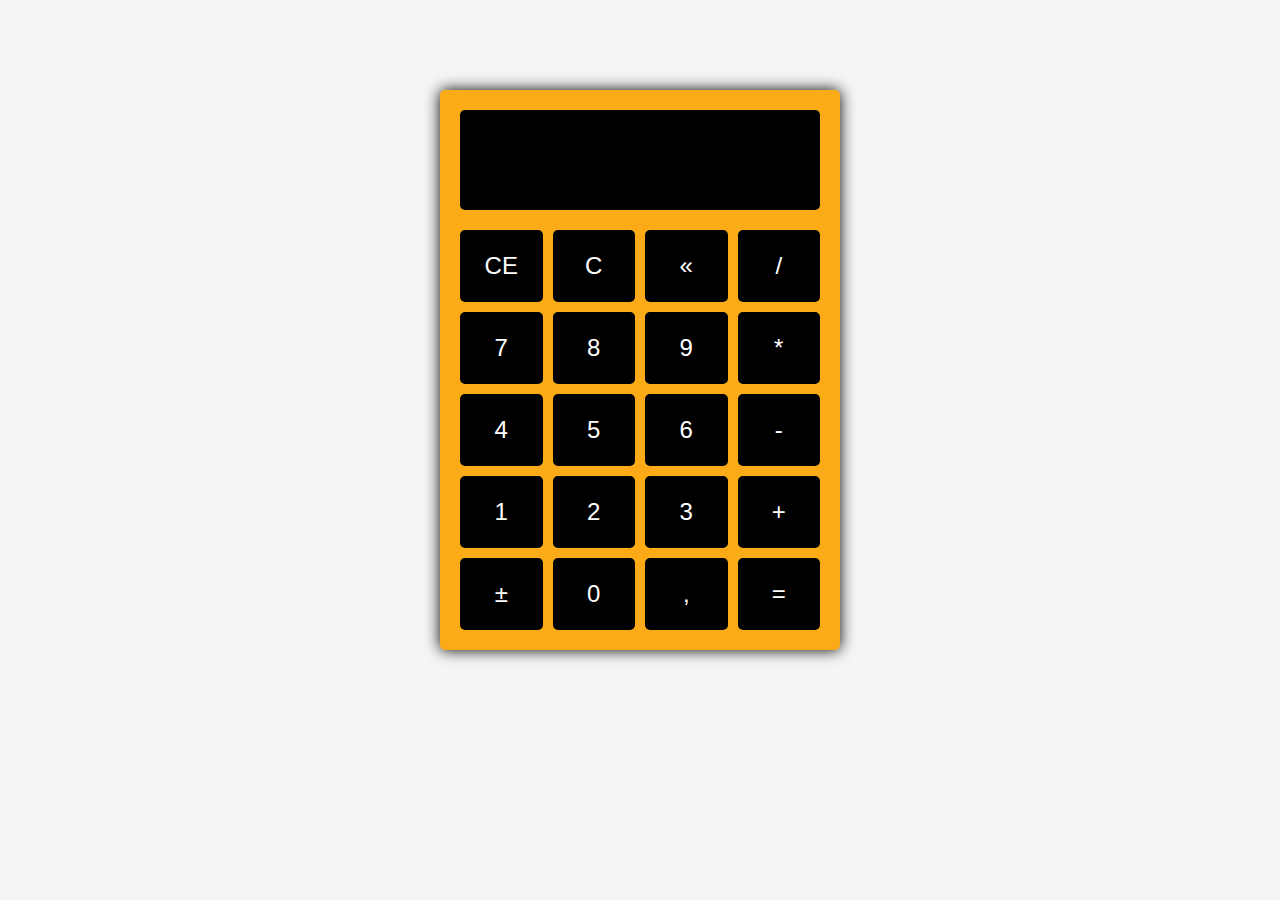
<file: Projeto Calculadora/index.html>
<!DOCTYPE html>
<html lang="en">
<head>
    <meta charset="UTF-8">
    <meta name="viewport" content="width=device-width, initial-scale=1.0">
    <link rel="stylesheet" href="style.css">
    <title>Calculadora Em HTML|CSS|JAVASCRIPT</title>
</head>
<body>
    <div class="calculator">
        <div class="display" id="display"></div>
        <div class="calculator-buttons">
            <button id="limparDisplay">CE</button>
            <button id="limparCalculo">C</button>
            <button id="backspace">«</button>
            <button id="operadorDividir">/</button>
            <button id="tecla7">7</button>
            <button id="tecla8">8</button>
            <button id="tecla9">9</button>
            <button id="operadorMultiplicar">*</button>
            <button id="tecla4">4</button>
            <button id="tecla5">5</button>
            <button id="tecla6">6</button>
            <button id="operadorSubtrair">-</button>
            <button id="tecla1">1</button>
            <button id="tecla2">2</button>
            <button id="tecla3">3</button>
            <button id="operadorAdicionar">+</button>
            <button id="inverter">±</button>
            <button id="tecla0">0</button>
            <button id="decimal">,</button>
            <button id="igual">=</button>
        </div>
    </div>
    <script src="calculadora.js"></script>
</body>
</html>
</file>
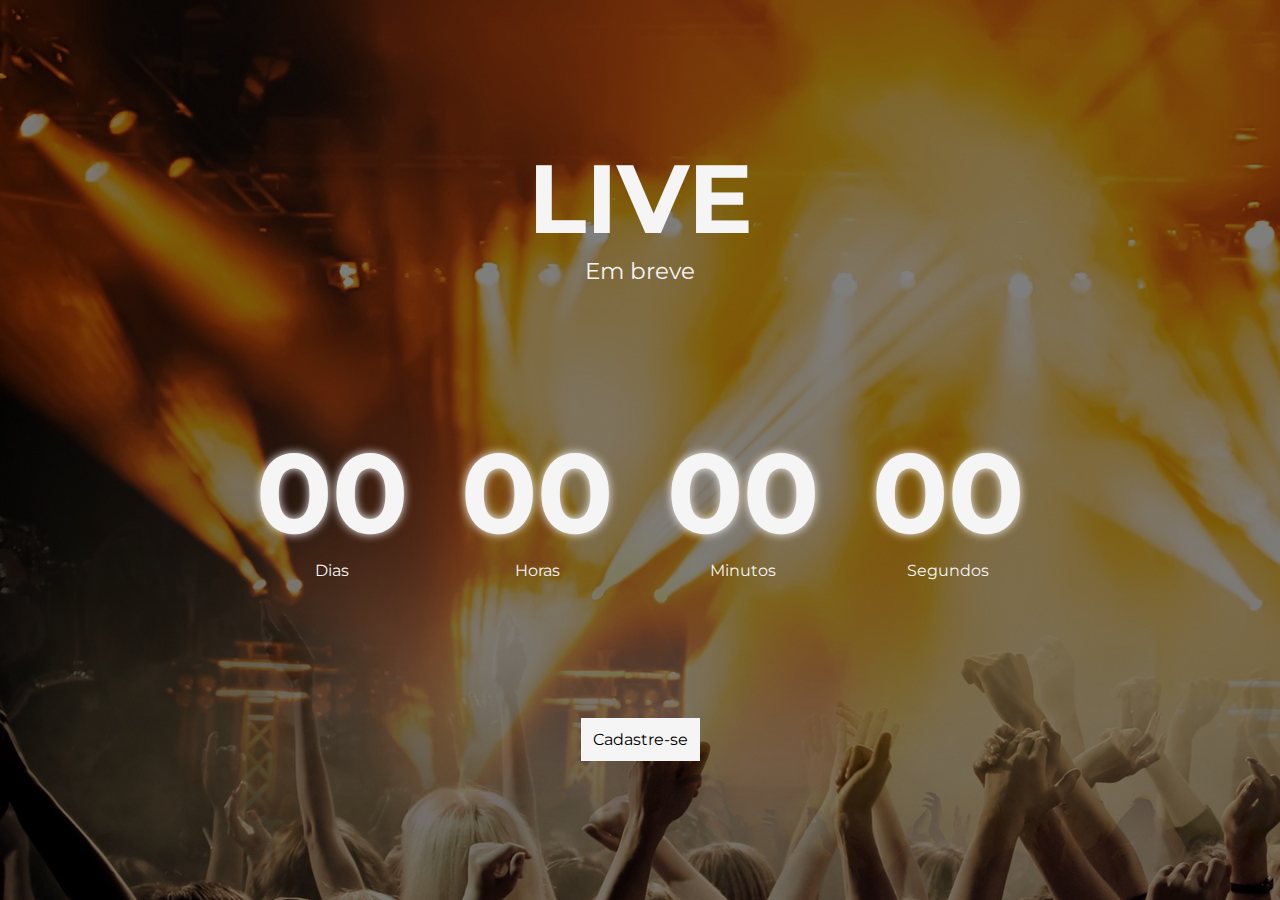
<file: Projeto CountDown/index.html>
<!DOCTYPE html>
<html lang="pt-br">
<head>
    <meta charset="UTF-8">
    <meta name="viewport" content="width=device-width, initial-scale=1.0">
    <link rel="stylesheet" href="style.css">
    <link href="https://fonts.googleapis.com/css2?family=Montserrat:wght@700&display=swap" rel="stylesheet">
    <title>Count Down</title>
</head>
<body>
    <div class="container">
        <div class='title'>
            <h1>LIVE</h1>
            <p>Em breve</p>
        </div>

        <div class="countdown">
            <div >
                <h1 id="dias">00</h1>
                <p>Dias</p>
            </div>
            <div>
                <h1 id="horas">00</h1>
                <p>Horas</p>
            </div>
            <div>
                <h1  id="minutos">00</h1>
                <p>Minutos</p>
            </div>
            <div>
                <h1 id="segundos">00</h1>
                <p>Segundos</p>
            </div>
        </div>

        <div class='button'>
            <p>Cadastre-se</p>
        </div>
    </div>

    <script src="./main.js"></script>
</body>
</html>
</file>
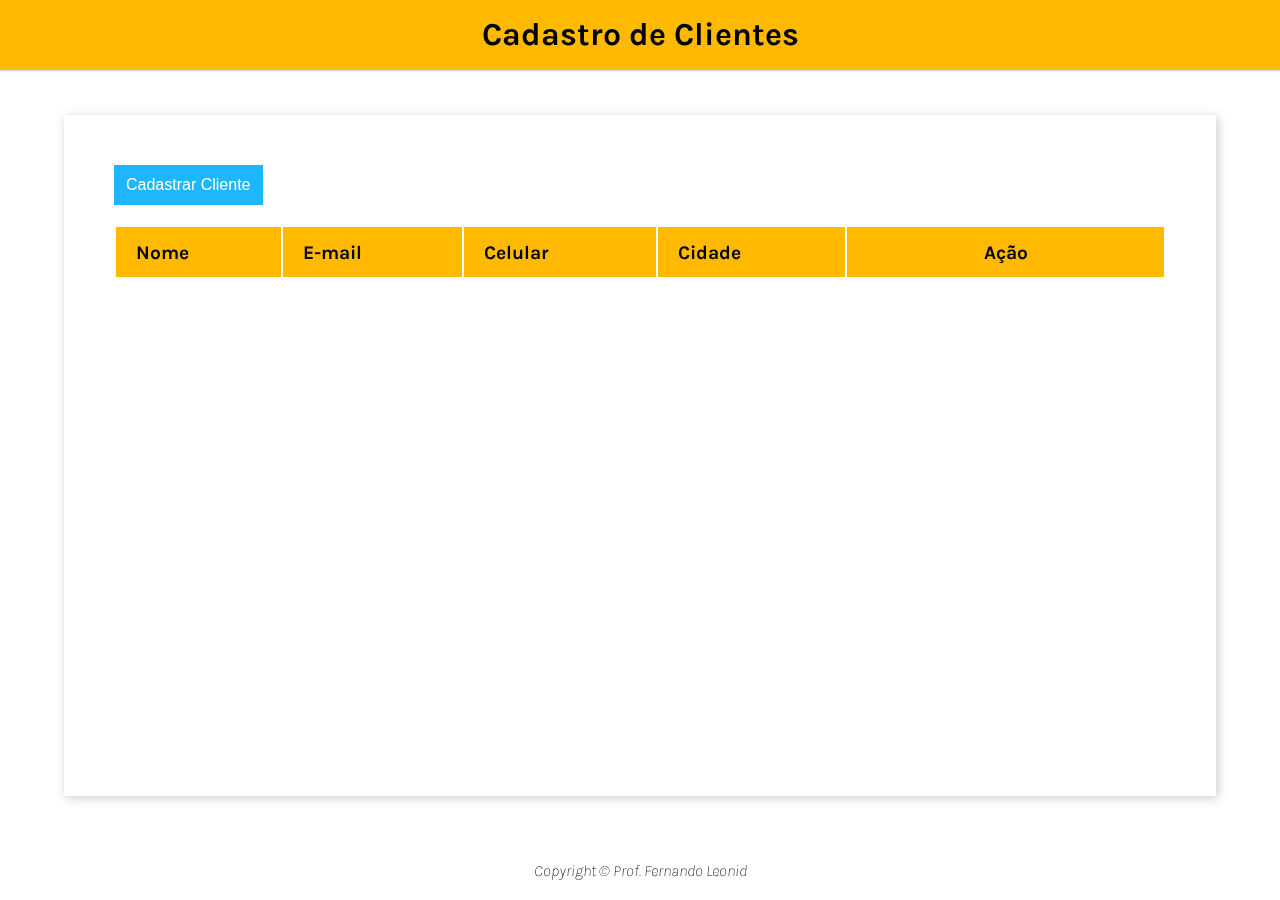
<file: Projeto Crud/index.html>
<!DOCTYPE html>
<html lang="pt-BR">

<head>
    <meta charset="UTF-8">
    <meta http-equiv="X-UA-Compatible" content="IE=edge">
    <meta name="viewport" content="width=device-width, initial-scale=1.0">
    <link rel="preconnect" href="https://fonts.gstatic.com">
    <link href="https://fonts.googleapis.com/css2?family=Karla:ital,wght@0,400;0,700;1,200;1,800&display=swap"
        rel="stylesheet">
    <link rel="stylesheet" href="css/main.css">
    <link rel="stylesheet" href="css/button.css">
    <link rel="stylesheet" href="css/records.css">
    <link rel="stylesheet" href="css/modal.css">
    <script src="main.js" defer></script>
    <title>CRUD</title>
</head>

<body>
    <header>
        <h1 class="header-title">Cadastro de Clientes</h1>
    </header>
    <main>
        <button type="button" class="button blue mobile" id="cadastrarCliente">Cadastrar Cliente</button>
        <table id="tableClient" class="records">
            <thead>
                <tr>
                    <th>Nome</th>
                    <th>E-mail</th>
                    <th>Celular</th>
                    <th>Cidade</th>
                    <th>Ação</th>
                </tr>
            </thead>
            <tbody>

            </tbody>
        </table>
        <div class="modal" id="modal">
            <div class="modal-content">
                <header class="modal-header">
                    <h2>Novo Cliente</h2>
                    <span class="modal-close" id="modalClose">&#10006;</span>
                </header>
                <form id="form" class="modal-form">
                    <input type="text" id="nome" data-index="new" class="modal-field" placeholder="Nome do Cliente"
                        required>
                    <input type="email" id="email" class="modal-field" placeholder="e-mail do Cliente" required>
                    <input type="text" id="celular" class="modal-field" placeholder="Celular do Cliente" required>
                    <input type="text" id="cidade" class="modal-field" placeholder="Cidade do Cliente" required>
                </form>
                <footer class="modal-footer">
                    <button id="salvar" class="button green">Salvar</button>
                    <button id="cancelar" class="button blue">Cancelar</button>
                </footer>
            </div>
        </div>
    </main>
    <footer>
        Copyright &copy; Prof. Fernando Leonid
    </footer>
</body>

</html>
</file>
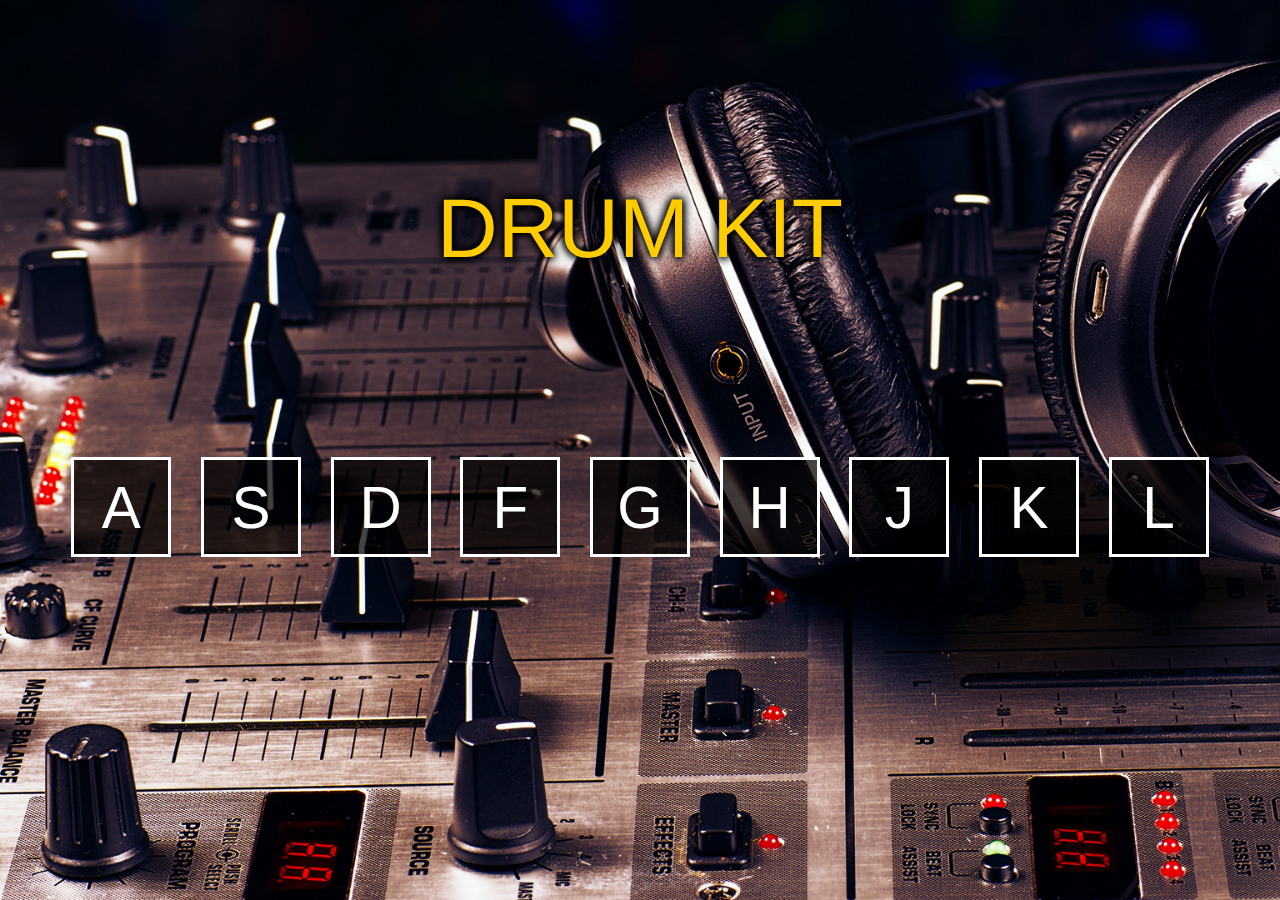
<file: Projeto Drumkit/index.html>
<!DOCTYPE html>
<html lang="pt-br">
    <head>
        <meta charset="UTF-8">
        <meta name="viewport" content="width=device-width, initial-scale=1.0">
        <link rel="stylesheet" href="style.css">
        <title>DRUM KIT</title>
    </head>
    <body>
        <main>
            <diV class="title">DRUM KIT</div> 
            <div class="container" id="container">
                <!-- <div class="key">A</div>
                <div class="key">S</div>
                <div class="key">D</div> -->
            </div>
            <script src="./index.js"></script>
        </main>
    </body>
</html>
</file>
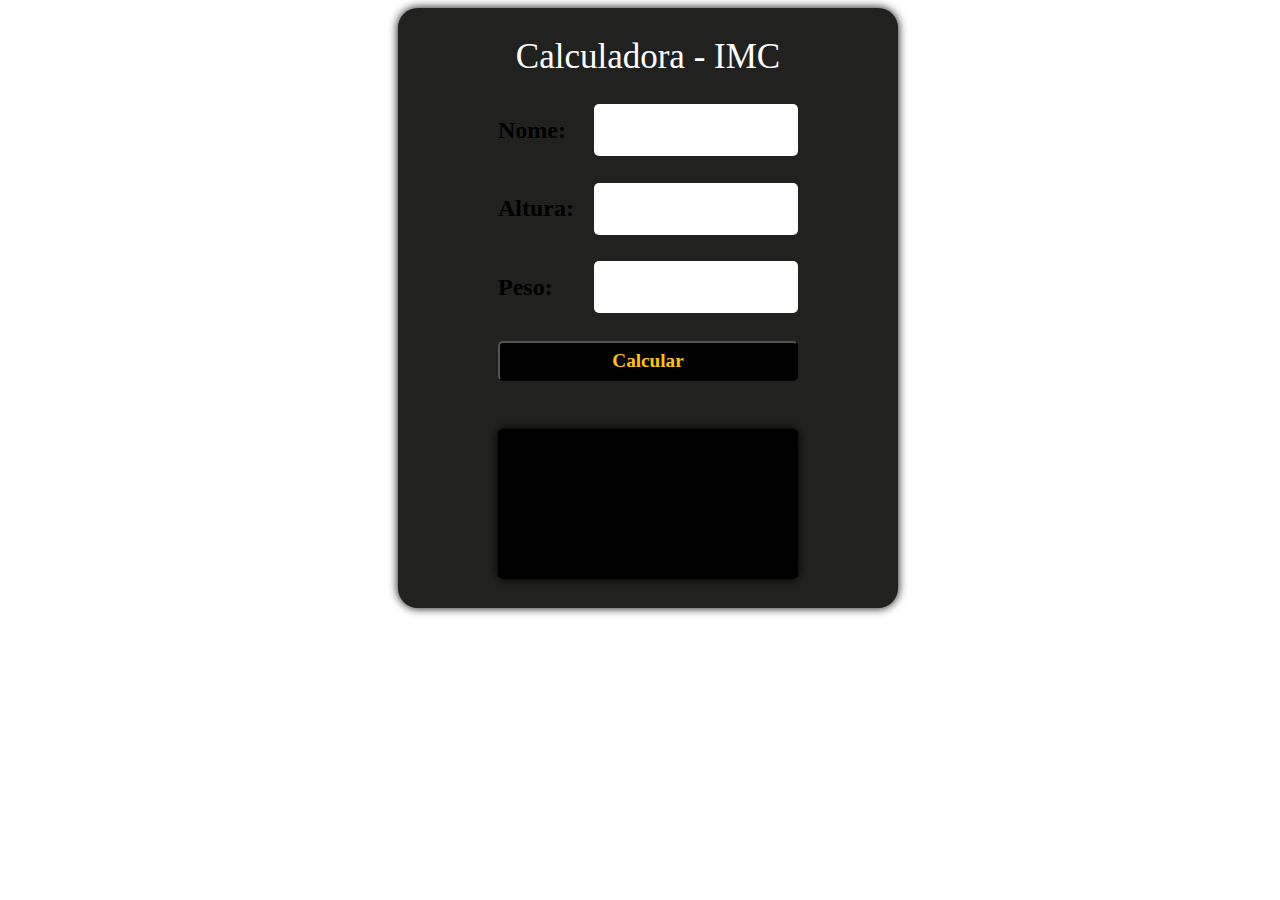
<file: Projeto IMC/index.html>
<!DOCTYPE html>
<html lang="en">
  <head>
    <meta charset="UTF-8">
    <meta name="viewport" content="width=device-width, initial-scale=1.0">
    <title>IMC</title>
    <link rel="stylesheet" href="style.css">
  </head>
  <body>
    <main>
      <div class="container">
        <div class="title"> Calculadora - IMC </div>
        <div class="input">
            <label>Nome:</label>
            <input type="text" id='nome'>
        </div>
        <div class="input">
            <label>Altura:</label>
            <input type="number" id='altura'>
        </div>
        <div class="input">
            <label>Peso:</label>
            <input type="number" id='peso'>
        </div>
        <button id='calcular'>Calcular</button>

        <div class="result" id='resultado'></div>
      </div>
    </main>
    <script src="./imc.js"></script>
  </body>
</html>
</file>
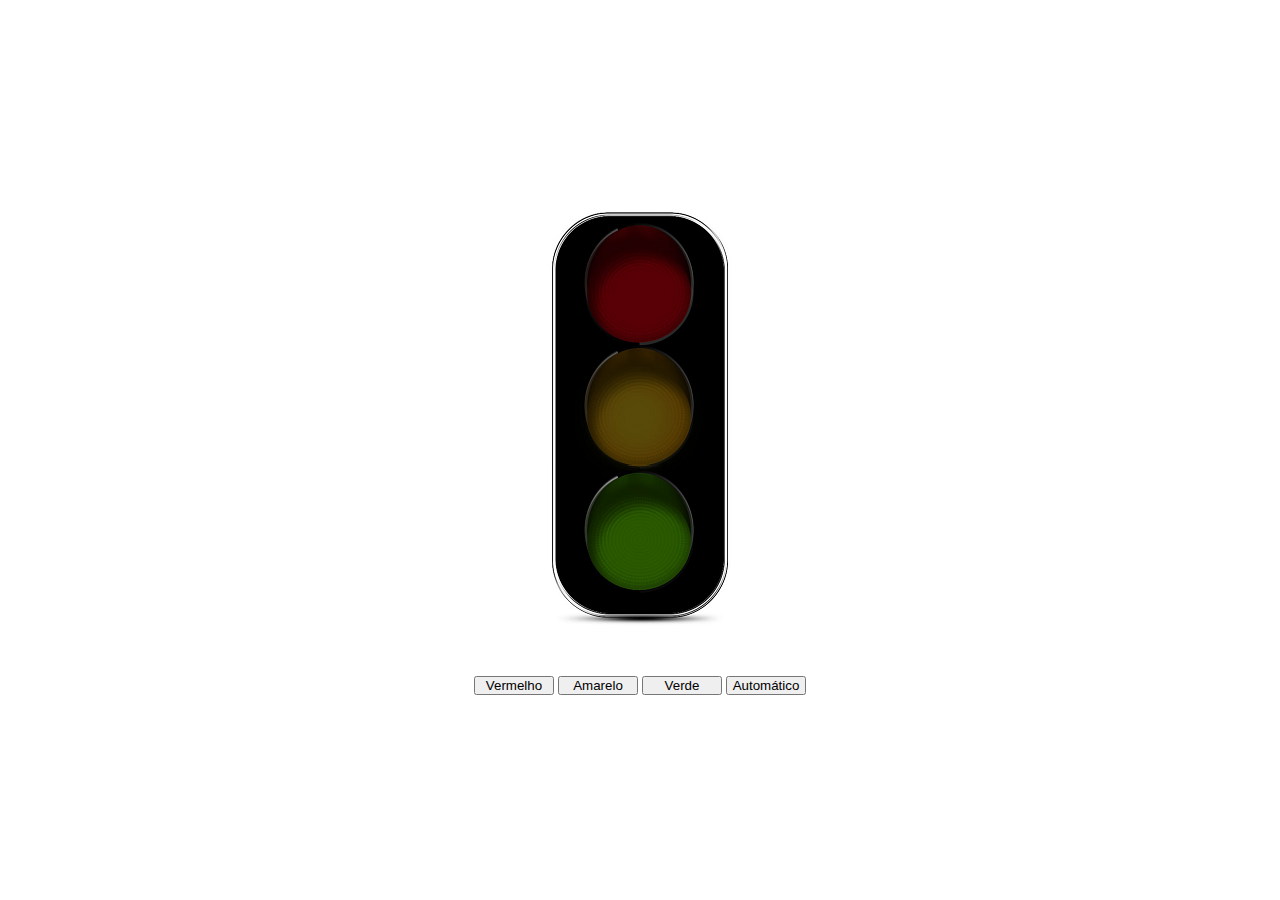
<file: Projeto Semáforo/index.html>
<!DOCTYPE html>
<html lang="pt-br">
<head>
    <meta charset="UTF-8">
    <meta name="viewport" content="width=device-width, initial-scale=1.0">
    <title>Semáforo</title>
    <link rel="stylesheet" href="style.css">
</head>
<body>
    <main>
        <div>
            <img src="./img/desligado.png" id='img' >
        </div>
        <div id='buttons'>
            <button id='red' class="button" >Vermelho</button>
            <button id='yellow' class="button" >Amarelo</button>
            <button id='green' class="button" >Verde</button>
            <button name='teste' id='automatic' class="button" >Automático</button>
        </div>
    </main>

    <script src="./semaforo.js"></script>
</body>
</html>
</file>
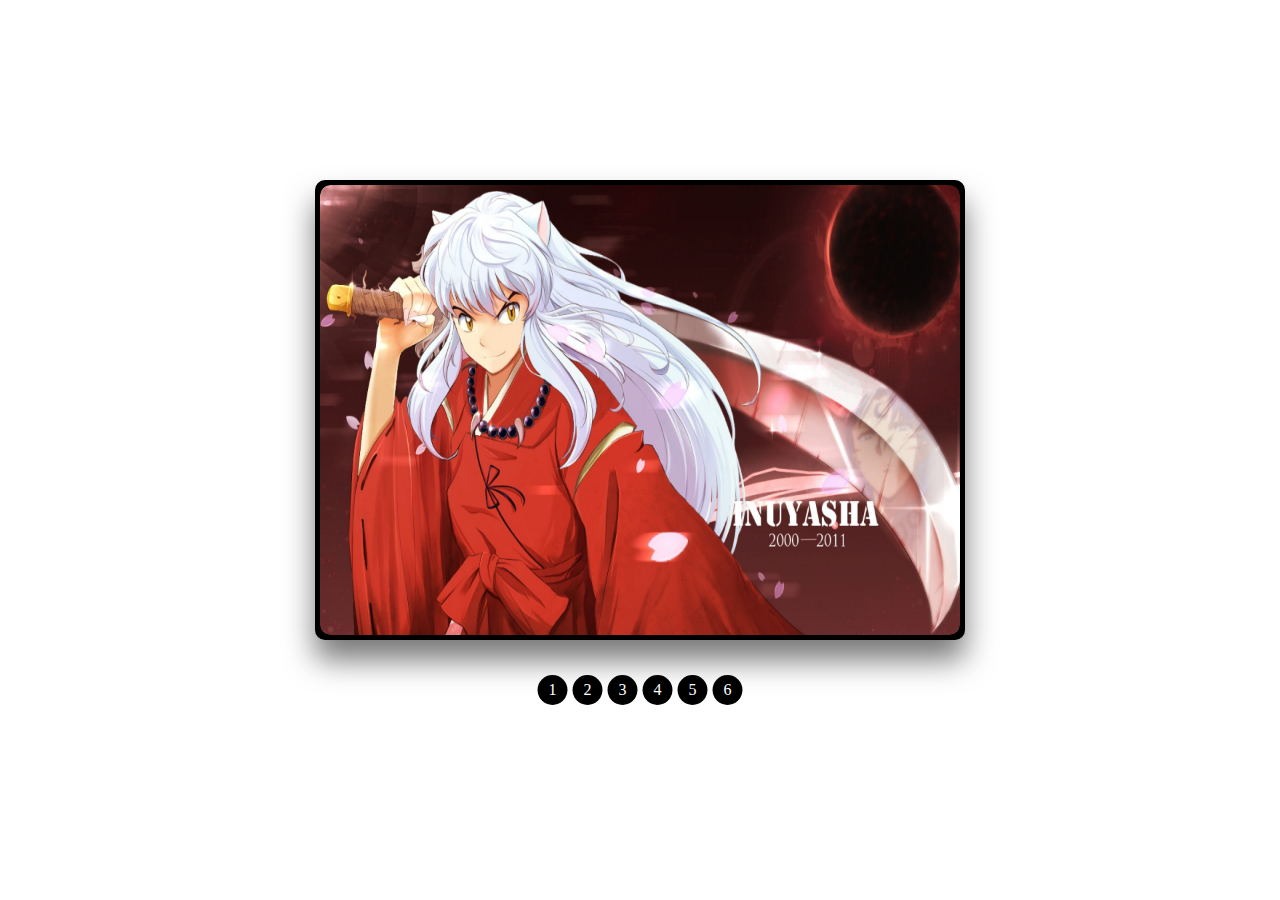
<file: Projeto SlideShow/index.html>
<!DOCTYPE html>
<html lang="pt-br">
<head>
    <meta charset="UTF-8">
    <meta name="viewport" content="width=device-width, initial-scale=1.0">
    <title>SLIDESHOW</title>
    <link rel="stylesheet" href="style.css">
</head>
<body>
    <div class="container-slide">
        <div class="action-button" id="previous">&laquo</div>
        <div class="container-items" id="container-items"></div>
        <div class="action-button" id="next">&raquo</div>
        
        <div class="indicators" id="indicators"> </div>
    </div>

    <script src="./slideShow.js"></script>
</body>
</html>
</file>
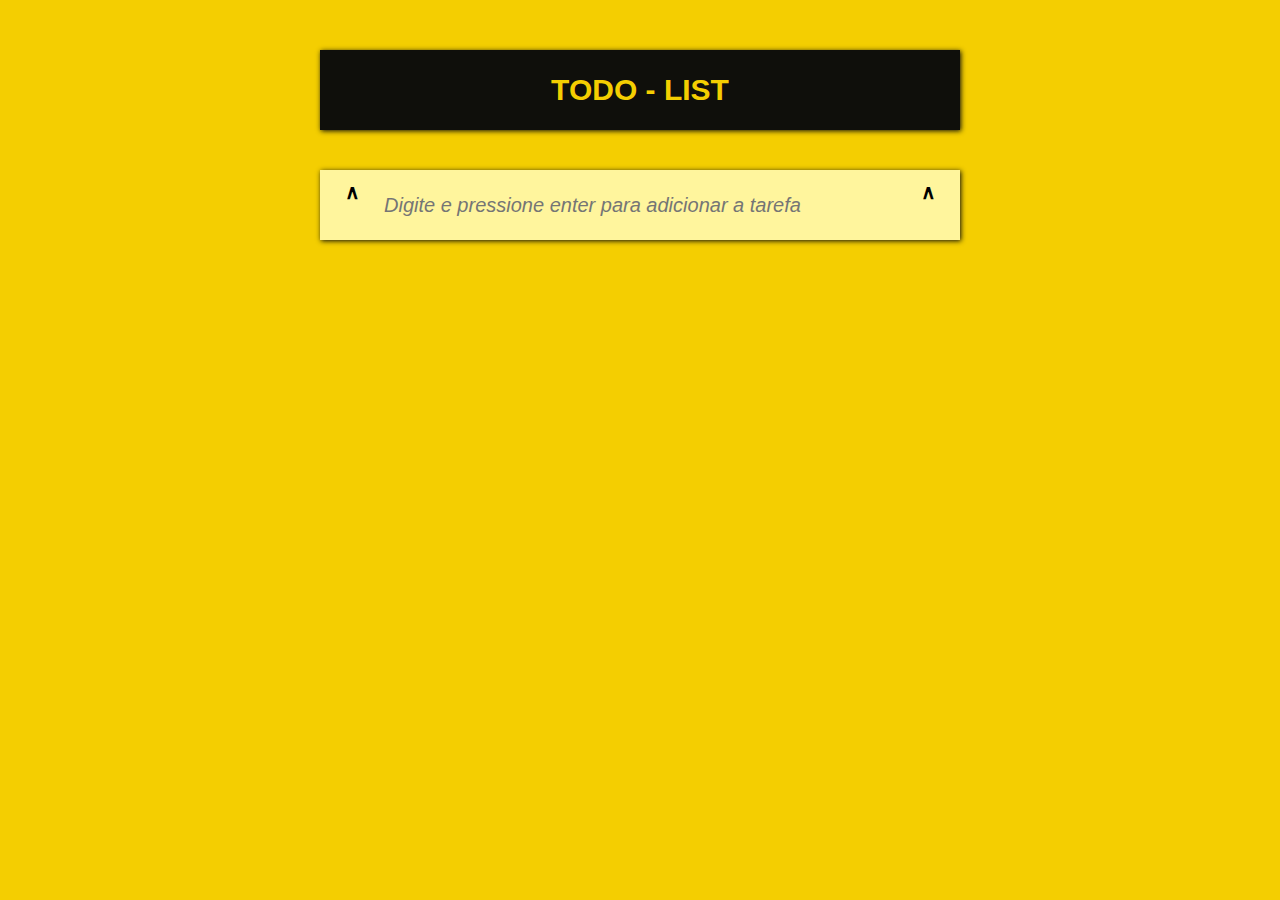
<file: Projeto Todo-List/index.html>
<!DOCTYPE html>
<html lang="pt-br">
<head>
    <meta charset="UTF-8">
    <meta name="viewport" content="width=device-width, initial-scale=1.0">
    <link rel="stylesheet" href="style.css">
    <title>todo-list</title>
</head>
<body>
    <div class="todo">
        <div class="todo__title">
            TODO - LIST
        </div>

        <div class="todo__list" id='todoList'>

        </div>

        <div class="todo__new-item" id="newItem">
            <div>&and;</div>
            <input type="text" placeholder="Digite e pressione enter para adicionar a tarefa">
            <div>&and;</div>
        </div>
    </div>
    <script src="app.js"></script>
</body>
</html>
</file>
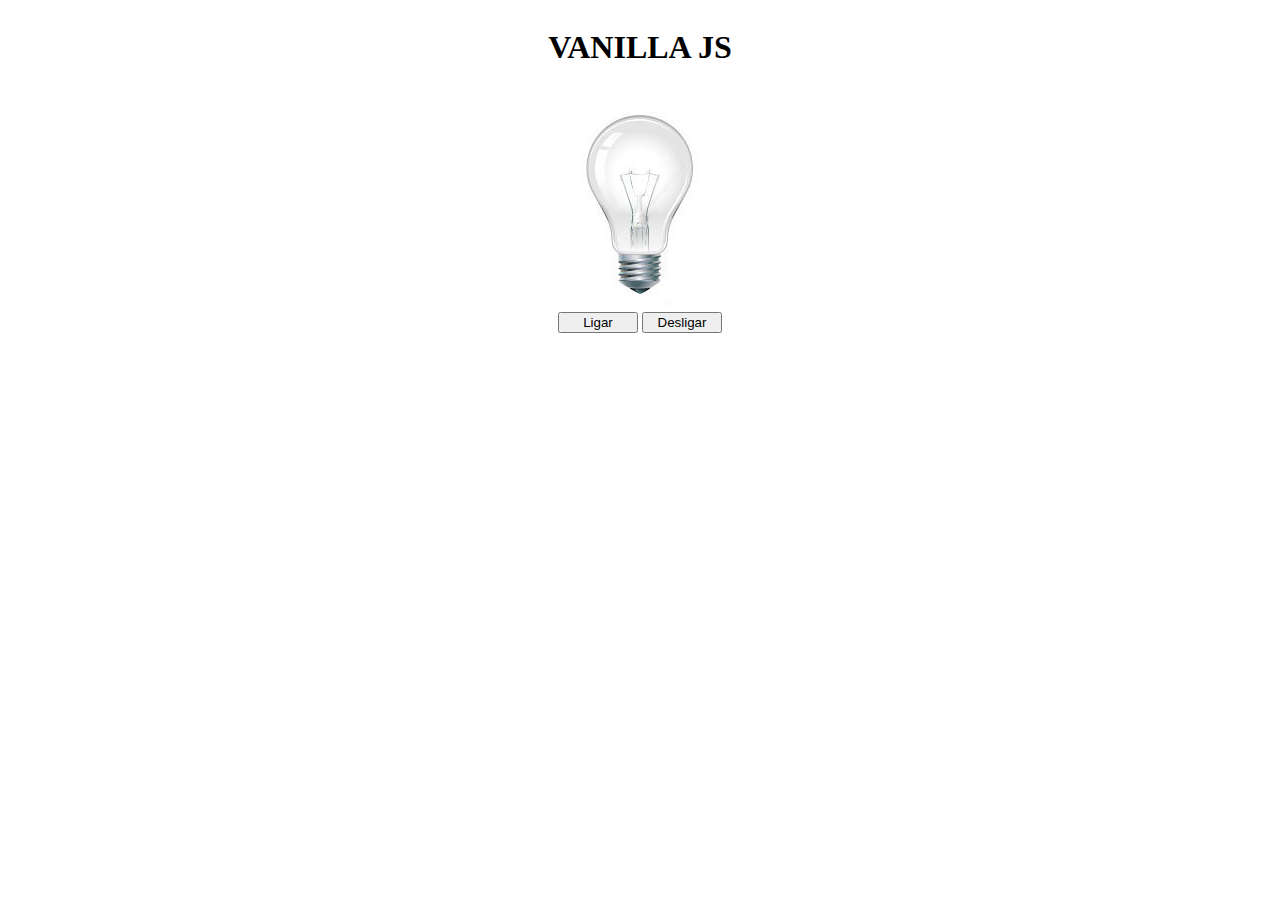
<file: ProjetoLampada/index.html>
<!DOCTYPE html>
<html lang="en">
<head>
    <meta charset="UTF-8">
    <meta name="viewport" content="width=device-width, initial-scale=1.0">
    <link rel="stylesheet" href="style.css">
    <title>Lâmpada</title>
</head>
<body>
    <header>
        <h1>VANILLA JS</h1>
    </header>
    <main>
        <div>
            <img src="./img/desligada.jpg" alt="Lâmpada" id='lamp'>
        </div>
        <div>
            <button id='turnOn'>Ligar</button>
            <button id='turnOff'>Desligar</button>
        </div>
    </main>
    <script src="./lampada.js"></script>
</body>
</html>
</file>
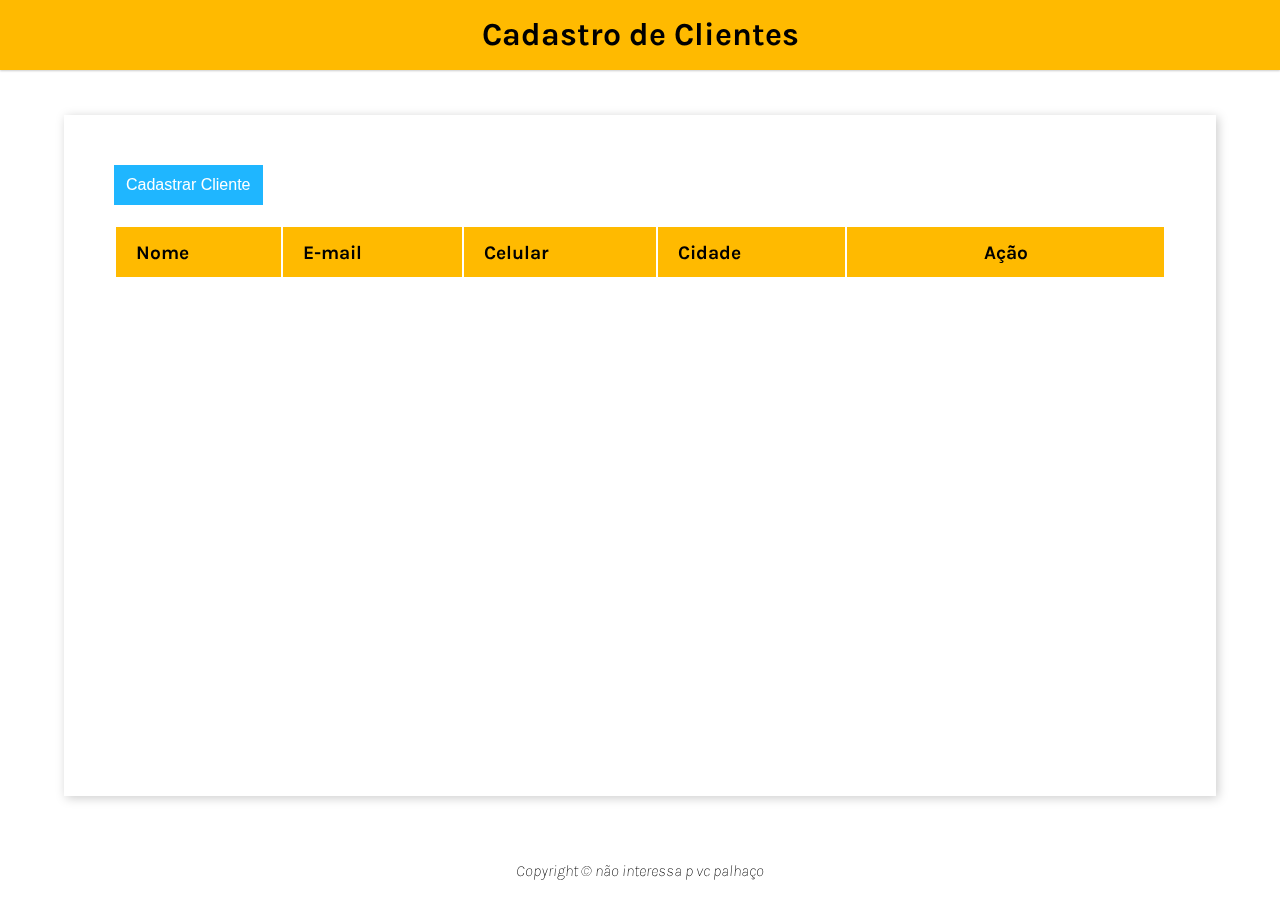
<file: Projetos LeoNid/Projeto Crud/index.html>
<!DOCTYPE html>
<html lang="pt-BR">

<head>
    <meta charset="UTF-8">
    <meta http-equiv="X-UA-Compatible" content="IE=edge">
    <meta name="viewport" content="width=device-width, initial-scale=1.0">
    <link rel="preconnect" href="https://fonts.gstatic.com">
    <link href="https://fonts.googleapis.com/css2?family=Karla:ital,wght@0,400;0,700;1,200;1,800&display=swap"
        rel="stylesheet">
    <link rel="stylesheet" href="css/main.css">
    <link rel="stylesheet" href="css/button.css">
    <link rel="stylesheet" href="css/records.css">
    <link rel="stylesheet" href="css/modal.css">
    <script src="main.js" defer></script>
    <title>CRUD</title>
</head>

<body>
    <header>
        <h1 class="header-title">Cadastro de Clientes</h1>
    </header>
    <main>
        <button type="button" class="button blue mobile" id="cadastrarCliente">Cadastrar Cliente</button>
        <table id="tableClient" class="records">
            <thead>
                <tr>
                    <th>Nome</th>
                    <th>E-mail</th>
                    <th>Celular</th>
                    <th>Cidade</th>
                    <th>Ação</th>
                </tr>
            </thead>
            <tbody>

            </tbody>
        </table>
        <div class="modal" id="modal">
            <div class="modal-content">
                <header class="modal-header">
                    <h2>Novo Cliente</h2>
                    <span class="modal-close" id="modalClose">&#10006;</span>
                </header>
                <form id="form" class="modal-form">
                    <input type="text" id="nome" data-index="new" class="modal-field" placeholder="Nome do Cliente"
                        required>
                    <input type="email" id="email" class="modal-field" placeholder="e-mail do Cliente" required>
                    <input type="text" id="celular" class="modal-field" placeholder="Celular do Cliente" required>
                    <input type="text" id="cidade" class="modal-field" placeholder="Cidade do Cliente" required>
                </form>
                <footer class="modal-footer">
                    <button id="salvar" class="button green">Salvar</button>
                    <button id="cancelar" class="button blue">Cancelar</button>
                </footer>
            </div>
        </div>
    </main>
    <footer>
        Copyright &copy; não interessa p vc palhaço
    </footer>
</body>

</html>
</file>
<file: Projeto Calculadora/style.css>
* {
    margin: 0;
    padding: 0;
    box-sizing: border-box;
}

body{
    background-color: whitesmoke;
    padding: 90px 0;
}

.calculator {
    width: 400px;
    margin: 0 auto;
    background-color: #FBAB18;
    padding: 20px;
    border-radius: 5px;
    box-shadow: 0 0 15px black;
}

.display{
    display: flex;
    justify-content: flex-end;
    width: 100%;
    height: 100px;
    margin-bottom: 20px;
    padding: 15px;
    background-color: black;
    color: white;
    font: normal 4rem serif;
    overflow: hidden;
    border-radius: 5px;
}

.calculator-buttons{
    display: grid;
    grid-template-columns: 1fr 1fr 1fr 1fr;
    grid-gap: 10px;
}

.calculator button{
    background-color: black;
    color: white;
    padding: 20px;
    border-radius: 5px;
    font-size: 1.5rem;
    outline: none;
    cursor: pointer;
    border: 2px solid black;
}

button:hover{
    background-color: #FBAB18;
    color: black;
}
</file>
<file: Projeto CountDown/style.css>
*{
    margin:0;
    padding: 0;
    box-sizing: border-box;
}

body{
    background-image: url('./bg.jpg');
    color: whitesmoke;
    font-family: 'Montserrat', sans-serif;
    user-select: none;
}

.container{
    display: flex;
    flex-direction: column;
    width: 100vw;
    height: 100vh;
    align-items: center;
    justify-content: space-evenly;
    text-align: center;
    background-color: #00000080;
}

.title {
    font-size: calc(10px + 3vw);
}

.title p {
    font-size: calc(10px + 1vw);
}

.countdown{
    display: flex;
    width: 60vw;
    justify-content: space-between;
    flex-wrap: wrap;
}

.countdown h1{
    font-size: calc(10px + 8vw);
    text-shadow: 0 0 10px  whitesmoke;
}

.button{
    background-color: whitesmoke;
    color: black;
    padding: 10px;
    cursor: pointer;
    border: solid 2px whitesmoke;
}

.button:hover {
    background-color: black;
    color: whitesmoke;
}
</file>
<file: Projeto Crud/css/main.css>
*{
    padding: 0;
    margin: 0;
    box-sizing: border-box;
}

:root{
    --primary-color: #FFBA00;
    --secundary-color: #FFF1CC;
    --shadow-color: #CCC;
    --text-color: #FFF;
}

body{
    min-height: 100vh;
    display: flex;
    flex-direction: column;
    font-family: 'karla', sans-serif;
    position:relative;
}

header{
    background-color: var(--primary-color);
    height: 70px;
    text-align: center;
    line-height: 70px;
    box-shadow: 0 1px 2px var(--shadow-color);
}

.header-title{
    color: black;
    font-size: 2rem;
}

main{
    flex-grow: 1;
    display: flex;
    flex-direction: column;
    align-items: flex-start;
    width: 90%;
    margin: 5vh auto;
    padding: 50px;
    box-shadow: 2px 2px 10px var(--shadow-color);
    gap: 20px;
}

footer{
    width:100;
    text-align: center;
    font-weight: 200;
    font-style: italic;
    padding: 20px;
}

@media (max-width:480px){
    header{
        position:fixed;
        width:100%;
    }
    .header-title{
        font-size: 1.5rem;
    }

    main{
        padding: 0;
        margin: 20px 0 0 0;
        width:100%;
        box-shadow: none;
    }
}
</file>
<file: Projeto Crud/css/button.css>
.button{
    border-style: none;
    height: 40px;
    padding: 6px 12px;
    background-color: black;
    color: white;
    font-size: 1rem;
    cursor: pointer;
    transition: box-shadow .6s ease;
}

.button.blue{
    background-color: #1FB6FF;
}

button.green{
    background-color: #13CE66;
}

button.red{
    background-color: #FF4949;
}

.button:hover{
    box-shadow: inset 200px 0 0 #00000055;
}

@media(max-width:480px){
    .button.mobile{
        color:transparent;
        font-size:0;
        width:50px;
        height:50px;
        border-radius: 50%;
        position:fixed;
        top: 90vh;
        left: 80vw;
    }
    .button.mobile::before{
        content: "+";
        color:black;
        font-size:2rem;
        width:100%;
        height:100%;
    }
}
</file>
<file: Projeto Crud/css/records.css>
.records{
    width: 100%;
    user-select: none;
    text-align: left;
}

.records th{
    height: 50px;
    background-color: var(--primary-color);
    padding-left: 20px;
    font-size: 1.2rem;    
}
.records td{
    height: 50px;
    padding-left: 20px;
}

.records th:last-child,
.records td:last-child{
    padding: 0;
    min-width: 140px;
    text-align: center;
}

.records tr:hover{
    background-color: var(--secundary-color);
}

@media(max-width:480px){
    .records{
        border-spacing: 5px;
    }
    .records thead{
        display:none;
    }
    .records tr{
        box-shadow: 0 1px 3px var(--shadow-color);
    }
    .records td:not(:first-child){
        display:flex;
        justify-content: space-between;
        padding: 0 20px;
    }

    .records td{
        margin:10px 0;
    }

    .records tr:hover{
        background-color: inherit;
    }
}
</file>
<file: Projeto Crud/css/modal.css>
.modal{
    position: fixed;
    top:0;
    left:0;
    width: 100%;
    height: 100%;
    background: #00000090;
    opacity: 0;
    z-index: -1;
}

.modal.active{
    opacity: 1;
    z-index: 1;
}

.modal-content{
    display: flex;
    flex-direction: column;
    gap:20px;
    width: 50vw;
    margin: 15vh auto;
    padding-bottom: 20px;
    background-color: white;
    box-shadow: 1px 1px 10px black;
}

.modal-header{
    display: flex;
    position: relative;
    justify-content: center;
    height: 40px;
    line-height: 40px;
    font-size: 1rem;
}



.modal-close{
    position: absolute;
    right: 0;
    display: block;
    width: 40px;
    height: 40px;
    text-align: center;
    user-select: none;
    cursor: pointer;
}

.modal-close:hover{
    background-color: #FF4949;
    color: white;
}

.modal-form{
    display: flex;
    justify-content: space-between;
    flex-wrap: wrap;
    gap: 20px;
    padding: 0 20px;
}

.modal-field{
    width: calc(50% - 10px);
    height: 40px;
    outline-style: none;
    border-style: none;
    box-shadow: 0 0 2px black;
    padding: 0 10px;
    font-size:1rem;
}

.modal-field:focus{
    border: 2px solid var(--primary-color);
    box-shadow: 0 0 3px var(--primary-color);
}


.modal-footer{
    background-color: inherit;
    text-align: right;
    padding: 0 20px;
}

@media (max-width:480px){
    .modal{
        top:100%;
        transition: all 1s ease;
    }
    .modal.active{
        top:0;
    }
    .modal-content{
        margin:0;
        width:100%;
        position:fixed;
    }
    .modal-field{
        width:100%;
    }
}
</file>
<file: Projeto Drumkit/style.css>
*{
    margin: 0;
    padding:0;
    box-sizing: border-box;
}

body{
    background-image: url('./img/back.jpg');
    background-size: cover;
    width: 100vw;
    height: 100vh;
    font-family: 'Open Sans', sans-serif;
}

main{
    display: flex;
    flex-direction: column;
}

.title{
    color: #ffcc00;
    margin: 20vh auto;
    font-size: calc(5vw + 20px);
    text-shadow: 0 0 10px black,
                 0 0 10px black,
                 0 0 10px black;
}

.container{
    width: 90vw;
    height: 100px;
    margin: 0 auto;
    display: flex;
    flex-wrap: wrap;
    align-items: center;
    justify-content: space-around;
    gap: 15px;
}
.key{
    display: flex;
    width: 100px;
    height: 100px;
    align-items: center;
    justify-content: center;
    background-color: #000000BB;
    color: white;
    font-size: calc(3vw + 20px);
    border: 3px solid white;
    user-select: none;
    cursor: pointer;
    transition: transform .2s;
}

.active{
    transform: scale(1.3);
    border-color: #ffcc00;
    box-shadow: 0 0 50px #ffcc00;
}
</file>
<file: Projeto IMC/style.css>
main{
    display: flex;
    width: 100vw;
    height: fit-content;
    justify-content: center;
    align-items: center;
  
  }
  
  .container{
    display: flex;
    flex-direction: column;
    background: #212120;
    width: 500px;
    height: 600px;
    align-items: center;
    justify-content: space-evenly;
    border-radius: 20px;
    box-shadow: 0 0 10px black;
  }
  
  .title{
    font-size: 35px;
    color: white;
  }
  
  .input {
    display: flex;
    width: 300px;
    height: 50px;
    justify-content: space-between;
    align-items: center;
  }
  .input input {
    width: 200px;
    height: 50px;
    border-radius: 5px;
    border:none;
    outline: 0;
    font: bold 1.5rem serif;
    text-align: center;
  }
  
  .input label {
    font: bold 1.5rem serif;
  }
  
  button{
    width: 300px;
    height: 40px;
    font: bold 1.2rem serif;
    background: #000;
    color: rgb(255,198,0);
    outline: none;
    border-radius: 5px;
    cursor: pointer;
  }
  
  .result{
    display: flex;
    margin-top: 20px;
    align-items: center;
    width: 300px;
    height: 150px;
    border-radius: 5px;
    font: italic 1.5rem serif;
    box-shadow: 0px 0px 10px black;
    background: #000;
    color: rgb(255,198,0);
    padding: 20px;
    box-sizing: border-box;
    user-select: none;
  }
</file>
<file: Projeto Semáforo/style.css>
*{
    margin: 0;
    padding: 0;
    box-sizing: border-box;
}

main {
    display: flex;
    height: 100vh;
    flex-direction: column;
    align-items: center;
    justify-content: center;
    gap: 5vh;
}
.button {
    width: 80px;
}
</file>
<file: Projeto SlideShow/style.css>
:root {
	--pattern-border-radius: 10px;
  }

* {
	margin: 0;
	padding: 0;
}

.container-slide{
	display: flex;
	justify-content: space-between;
	width: 50vw;
	height: 50vh;
	background-color: black;
	margin: 20vh auto;
	border-radius: var(--pattern-border-radius);
	box-shadow: 0 20px 30px #00000088;
	border: 5px solid black;
}

.container-items{
	position: absolute;
	display: flex;
	width: 50vw;
	height: 50vh;
	border-radius: var(--pattern-border-radius);
	overflow: hidden;
}

.item{
	width: 50vw;
	height: 50vh;
	transition: all 1s;
}

.item:first-child{
	margin-left: -100%;
}

.item img{
	width: 50vw;
	height: 50vh;
	border-radius: var(--pattern-border-radius);
}

.action-button{
	font: bold 30px sans-serif;
	display: flex;
	justify-content: center;
	align-items: center;
	width: 50px;
	color: #00000000;
	user-select: none;
	z-index: 1;
}

.action-button:hover{
	color: white;
	background-color: #00000088;
	cursor: pointer;
	transition: all 1s;
}

#previous{
	border-radius: var(--pattern-border-radius) 0px 0px var(--pattern-border-radius);
}

#next{
	border-radius: 0px var(--pattern-border-radius) var(--pattern-border-radius) 0px;
}

.indicators {
    position: absolute;
    color: white;
    left: 50%;
    top:75%;
    transform: translate(-50%);
    display: flex;
    gap: 5px;
}

.indicators span {
    display: flex;
    justify-content: center;
    align-items: center;
    width: 30px;
    height: 30px;
    background-color: black;
    border-radius: 50%;
    user-select: none;
    cursor: pointer;
}

.indicators span:hover {
    background-color: white;
    color: black;
    box-shadow: 0 0 3px black;
}

.indicators .selected {
    background-color: white;
    color: black;
    box-shadow: 0 0 3px black;
}
</file>
<file: Projeto Todo-List/style.css>
:root {
    --primary-color: #F4CE01;
    --secondary-color: #0F0F0B;
}

* {
    margin: 0;
    padding: 0;
    box-sizing: border-box;
}
html {
    font-size: 62.5%;
}

body {
    background-color: var(--primary-color);
    font: bold 2rem 'Open Sans', sans-serif;
}

.todo {
    display: flex;
    width: 50vw;
    flex-direction: column;
    align-items: center;
    margin: 0 auto;
    gap: 15px;
}

.todo__title {
    display: flex;
    background-color: var(--secondary-color);
    width: 100%;
    height: 80px;
    justify-content: center;
    align-items: center;
    margin-top: 50px;
    box-shadow: 1px 1px 5px var(--secondary-color);
    font-size: 3rem;
    color: var(--primary-color);
}

.todo__list {
    display: flex;
    width: 100%;
    flex-direction: column;
    gap: 10px;
}

.todo__item{
    display: flex;
    width: 100%;
    height: 60px;
    justify-content: space-between;
    align-items: center;
    padding: 5px;
    box-shadow: 1px 1px 5px var(--secondary-color);
}
.todo__item > div {
    width: 80%;
}
.todo__item:hover {
    cursor: pointer;
    transition: all .5s ease;
    background-color: var(--secondary-color);
    color: var(--primary-color);
}


.todo__item > input[type='text'] {
    border: none;
    width: 80%;
    font: inherit;
}

.todo__item > input[type='button'],
.todo__item > input[type='checkbox'] {
    width: 30px;
    height: 30px;
    font: inherit;
}


.todo__item > input[type='checkbox']:checked  + div {
    text-decoration:line-through;
}

.todo__new-item{
    display: flex;
    background-color: #fff59d;
    width: 100%;
    height: 70px;
    justify-content: space-evenly;
    padding: 10px 0;
    box-shadow: 1px 1px 5px var(--secondary-color);
    margin: 10px;
    font: inherit;
}

.todo__new-item > input{
    background-color: #fff59d;
    border: none;
    width: 80%;
    outline: none;
    font: inherit;
}

.todo__new-item > input::placeholder {
    font-style: italic;
    font-weight: normal;
}
</file>
<file: ProjetoLampada/style.css>
header,
main {
    display: flex;
    flex-direction: column;
    align-items: center;
}
button {
    width: 80px;
}
</file>
<file: Projetos LeoNid/Projeto Crud/css/main.css>
*{
    padding: 0;
    margin: 0;
    box-sizing: border-box;
}

:root{
    --primary-color: #FFBA00;
    --secundary-color: #FFF1CC;
    --shadow-color: #CCC;
    --text-color: #FFF;
}

body{
    min-height: 100vh;
    display: flex;
    flex-direction: column;
    font-family: 'karla', sans-serif;
    position:relative;
}

header{
    background-color: var(--primary-color);
    height: 70px;
    text-align: center;
    line-height: 70px;
    box-shadow: 0 1px 2px var(--shadow-color);
}

.header-title{
    color: black;
    font-size: 2rem;
}

main{
    flex-grow: 1;
    display: flex;
    flex-direction: column;
    align-items: flex-start;
    width: 90%;
    margin: 5vh auto;
    padding: 50px;
    box-shadow: 2px 2px 10px var(--shadow-color);
    gap: 20px;
}

footer{
    width:100;
    text-align: center;
    font-weight: 200;
    font-style: italic;
    padding: 20px;
}

@media (max-width:480px){
    header{
        position:fixed;
        width:100%;
    }
    .header-title{
        font-size: 1.5rem;
    }

    main{
        padding: 0;
        margin: 20px 0 0 0;
        width:100%;
        box-shadow: none;
    }
}
</file>
<file: Projetos LeoNid/Projeto Crud/css/button.css>
.button{
    border-style: none;
    height: 40px;
    padding: 6px 12px;
    background-color: black;
    color: white;
    font-size: 1rem;
    cursor: pointer;
    transition: box-shadow .6s ease;
}

.button.blue{
    background-color: #1FB6FF;
}

button.green{
    background-color: #13CE66;
}

button.red{
    background-color: #FF4949;
}

.button:hover{
    box-shadow: inset 200px 0 0 #00000055;
}

@media(max-width:480px){
    .button.mobile{
        color:transparent;
        font-size:0;
        width:50px;
        height:50px;
        border-radius: 50%;
        position:fixed;
        top: 90vh;
        left: 80vw;
    }
    .button.mobile::before{
        content: "+";
        color:black;
        font-size:2rem;
        width:100%;
        height:100%;
    }
}
</file>
<file: Projetos LeoNid/Projeto Crud/css/records.css>
.records{
    width: 100%;
    user-select: none;
    text-align: left;
}

.records th{
    height: 50px;
    background-color: var(--primary-color);
    padding-left: 20px;
    font-size: 1.2rem;    
}
.records td{
    height: 50px;
    padding-left: 20px;
}

.records th:last-child,
.records td:last-child{
    padding: 0;
    min-width: 140px;
    text-align: center;
}

.records tr:hover{
    background-color: var(--secundary-color);
}

@media(max-width:480px){
    .records{
        border-spacing: 5px;
    }
    .records thead{
        display:none;
    }
    .records tr{
        box-shadow: 0 1px 3px var(--shadow-color);
    }
    .records td:not(:first-child){
        display:flex;
        justify-content: space-between;
        padding: 0 20px;
    }

    .records td{
        margin:10px 0;
    }

    .records tr:hover{
        background-color: inherit;
    }
}
</file>
<file: Projetos LeoNid/Projeto Crud/css/modal.css>
.modal{
    position: fixed;
    top:0;
    left:0;
    width: 100%;
    height: 100%;
    background: #00000090;
    opacity: 0;
    z-index: -1;
}

.modal.active{
    opacity: 1;
    z-index: 1;
}

.modal-content{
    display: flex;
    flex-direction: column;
    gap:20px;
    width: 50vw;
    margin: 15vh auto;
    padding-bottom: 20px;
    background-color: white;
    box-shadow: 1px 1px 10px black;
}

.modal-header{
    display: flex;
    position: relative;
    justify-content: center;
    height: 40px;
    line-height: 40px;
    font-size: 1rem;
}



.modal-close{
    position: absolute;
    right: 0;
    display: block;
    width: 40px;
    height: 40px;
    text-align: center;
    user-select: none;
    cursor: pointer;
}

.modal-close:hover{
    background-color: #FF4949;
    color: white;
}

.modal-form{
    display: flex;
    justify-content: space-between;
    flex-wrap: wrap;
    gap: 20px;
    padding: 0 20px;
}

.modal-field{
    width: calc(50% - 10px);
    height: 40px;
    outline-style: none;
    border-style: none;
    box-shadow: 0 0 2px black;
    padding: 0 10px;
    font-size:1rem;
}

.modal-field:focus{
    border: 2px solid var(--primary-color);
    box-shadow: 0 0 3px var(--primary-color);
}


.modal-footer{
    background-color: inherit;
    text-align: right;
    padding: 0 20px;
}

@media (max-width:480px){
    .modal{
        top:100%;
        transition: all 1s ease;
    }
    .modal.active{
        top:0;
    }
    .modal-content{
        margin:0;
        width:100%;
        position:fixed;
    }
    .modal-field{
        width:100%;
    }
}
</file>
